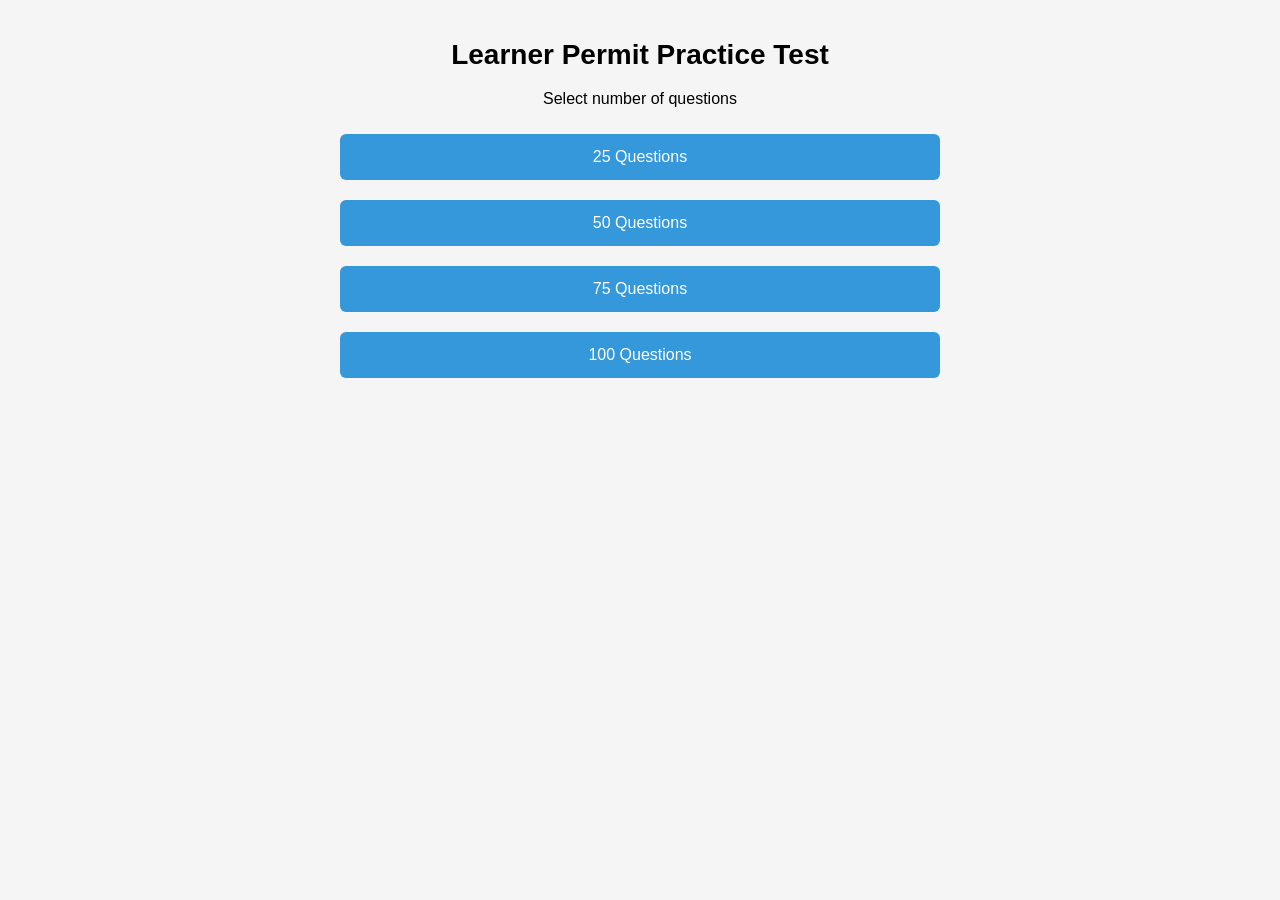
<file: index.html>
<!DOCTYPE html>
<html>
<head>
<title>Learner Permit Practice Test</title>
<meta name="viewport" content="width=device-width, initial-scale=1.0">
<link rel="stylesheet" href="style.css">
</head>

<body>

<div class="container">

<h1>Learner Permit Practice Test</h1>
<p>Select number of questions</p>

<button onclick="startQuiz(25)">25 Questions</button>
<button onclick="startQuiz(50)">50 Questions</button>
<button onclick="startQuiz(75)">75 Questions</button>
<button onclick="startQuiz(100)">100 Questions</button>

</div>

<script>
function startQuiz(num){
localStorage.setItem("quizLength", num)
window.location.href = "quiz.html"
}
</script>

</body>
</html>
</file>
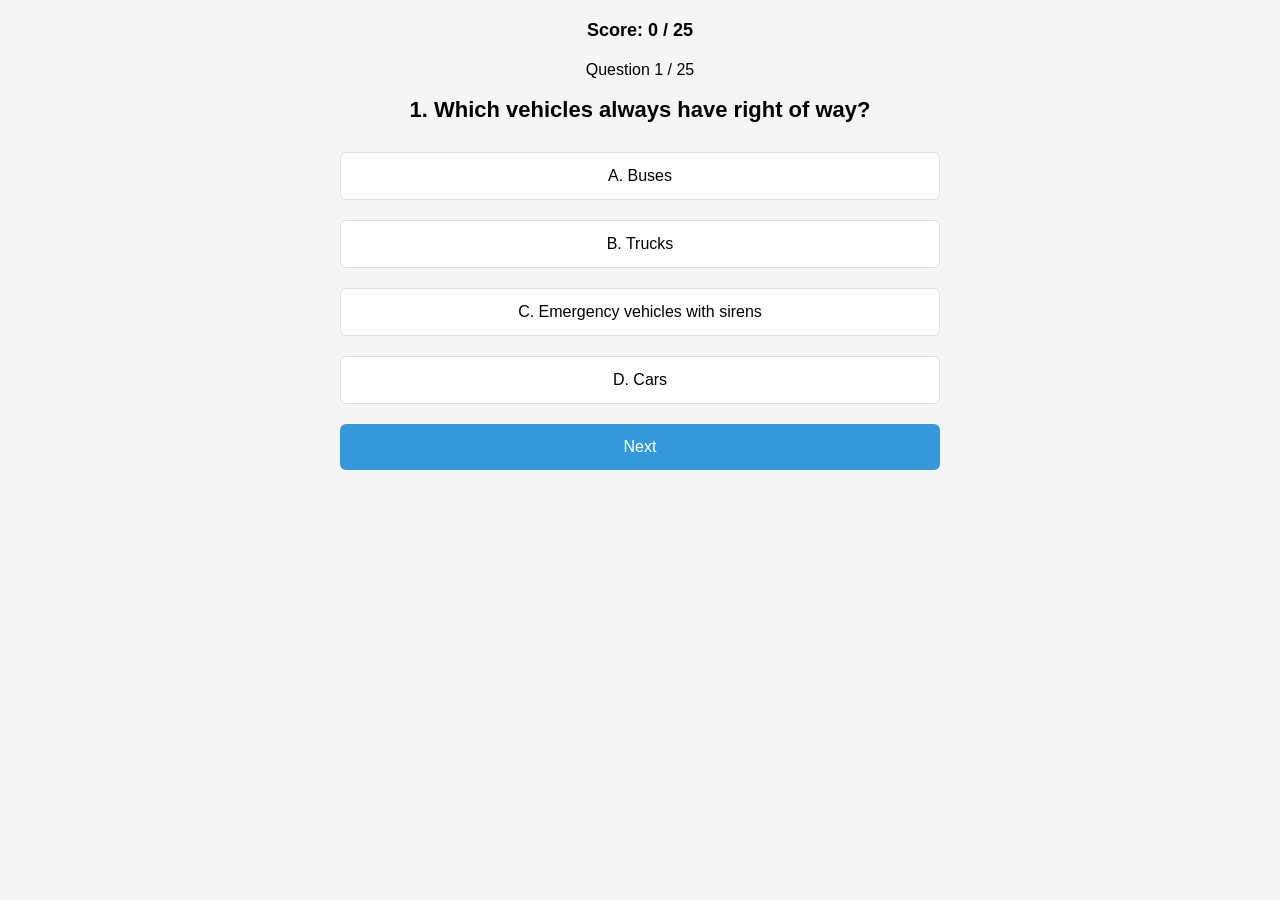
<file: quiz.html>
<!DOCTYPE html>
<html>
<head>

<title>Quiz</title>

<meta name="viewport" content="width=device-width, initial-scale=1.0">

<link rel="stylesheet" href="style.css">

</head>

<body>

<div class="container">

<div id="scoreboard">Score: 0</div>

<div id="progress"></div>

<h2 id="question"></h2>

<div id="options"></div>

<button id="nextBtn" disabled onclick="nextQuestion()">Next</button>

</div>

<script src="questions.js"></script>
<script src="script.js"></script>

</body>
</html>
</file>
<file: style.css>
body{
font-family: Arial;
background:#f5f5f5;
margin:0;
padding:0;
}

.container{
max-width:600px;
margin:auto;
padding:20px;
text-align:center;
}

h1{
font-size:28px;
}

h2{
font-size:22px;
}

button{
width:100%;
padding:14px;
margin:10px 0;
font-size:16px;
border:none;
background:#3498db;
color:white;
border-radius:6px;
}

button:hover{
background:#2980b9;
}

.option{
background:white;
color:black;
border:1px solid #ddd;
}

#scoreboard{
font-size:18px;
font-weight:bold;
margin-bottom:20px;
}
</file>
